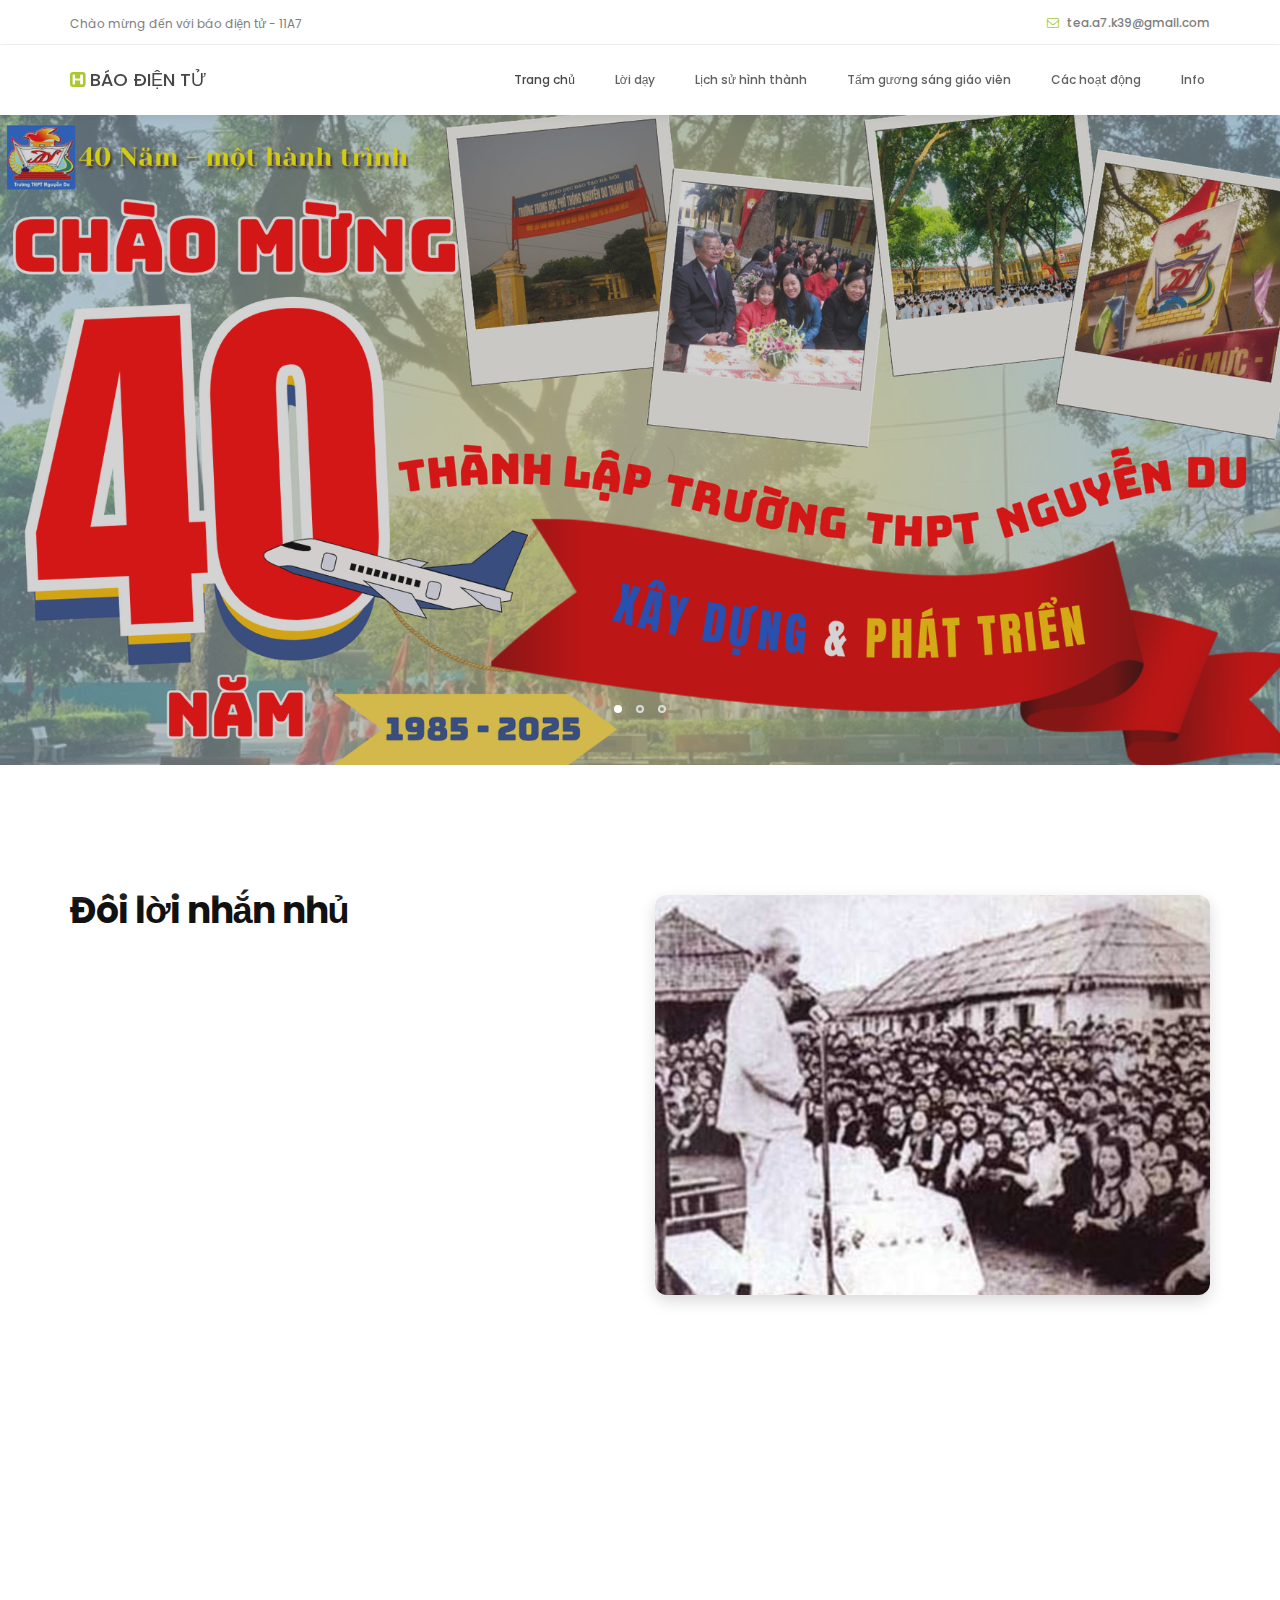
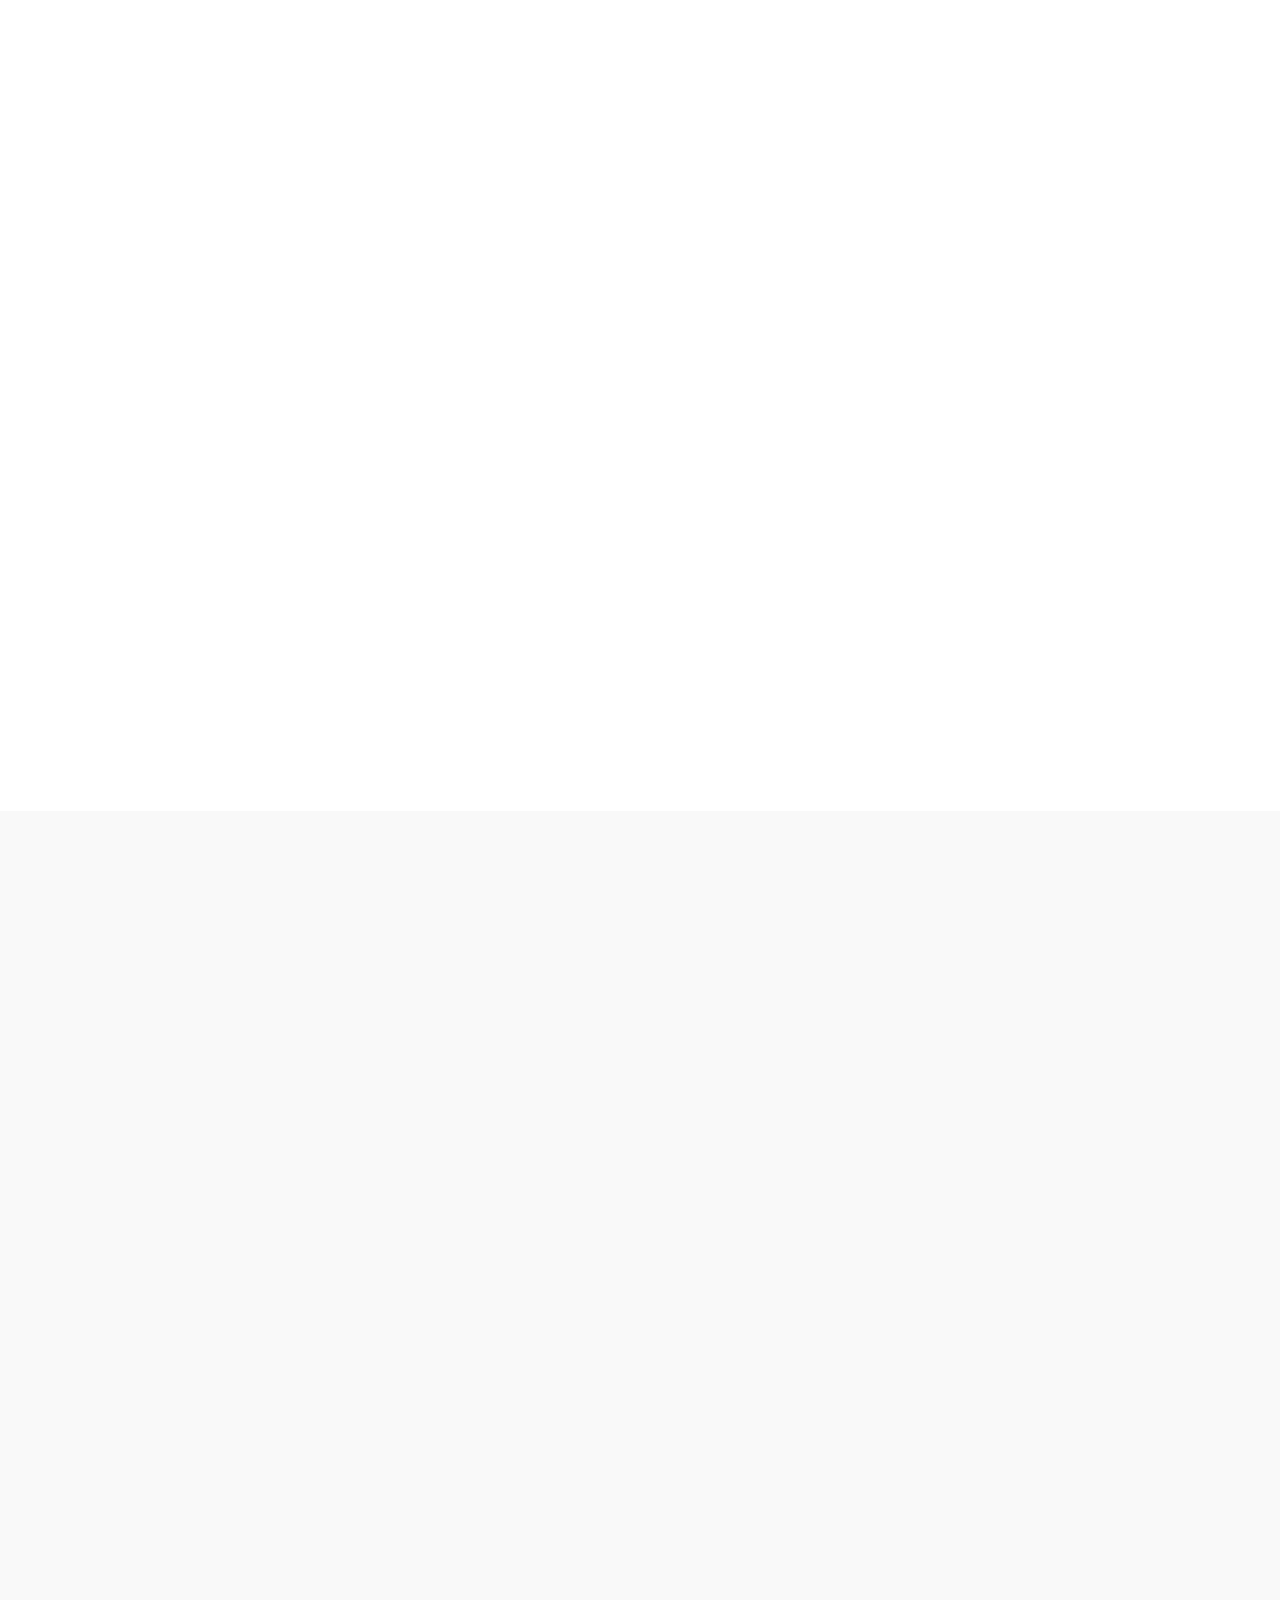
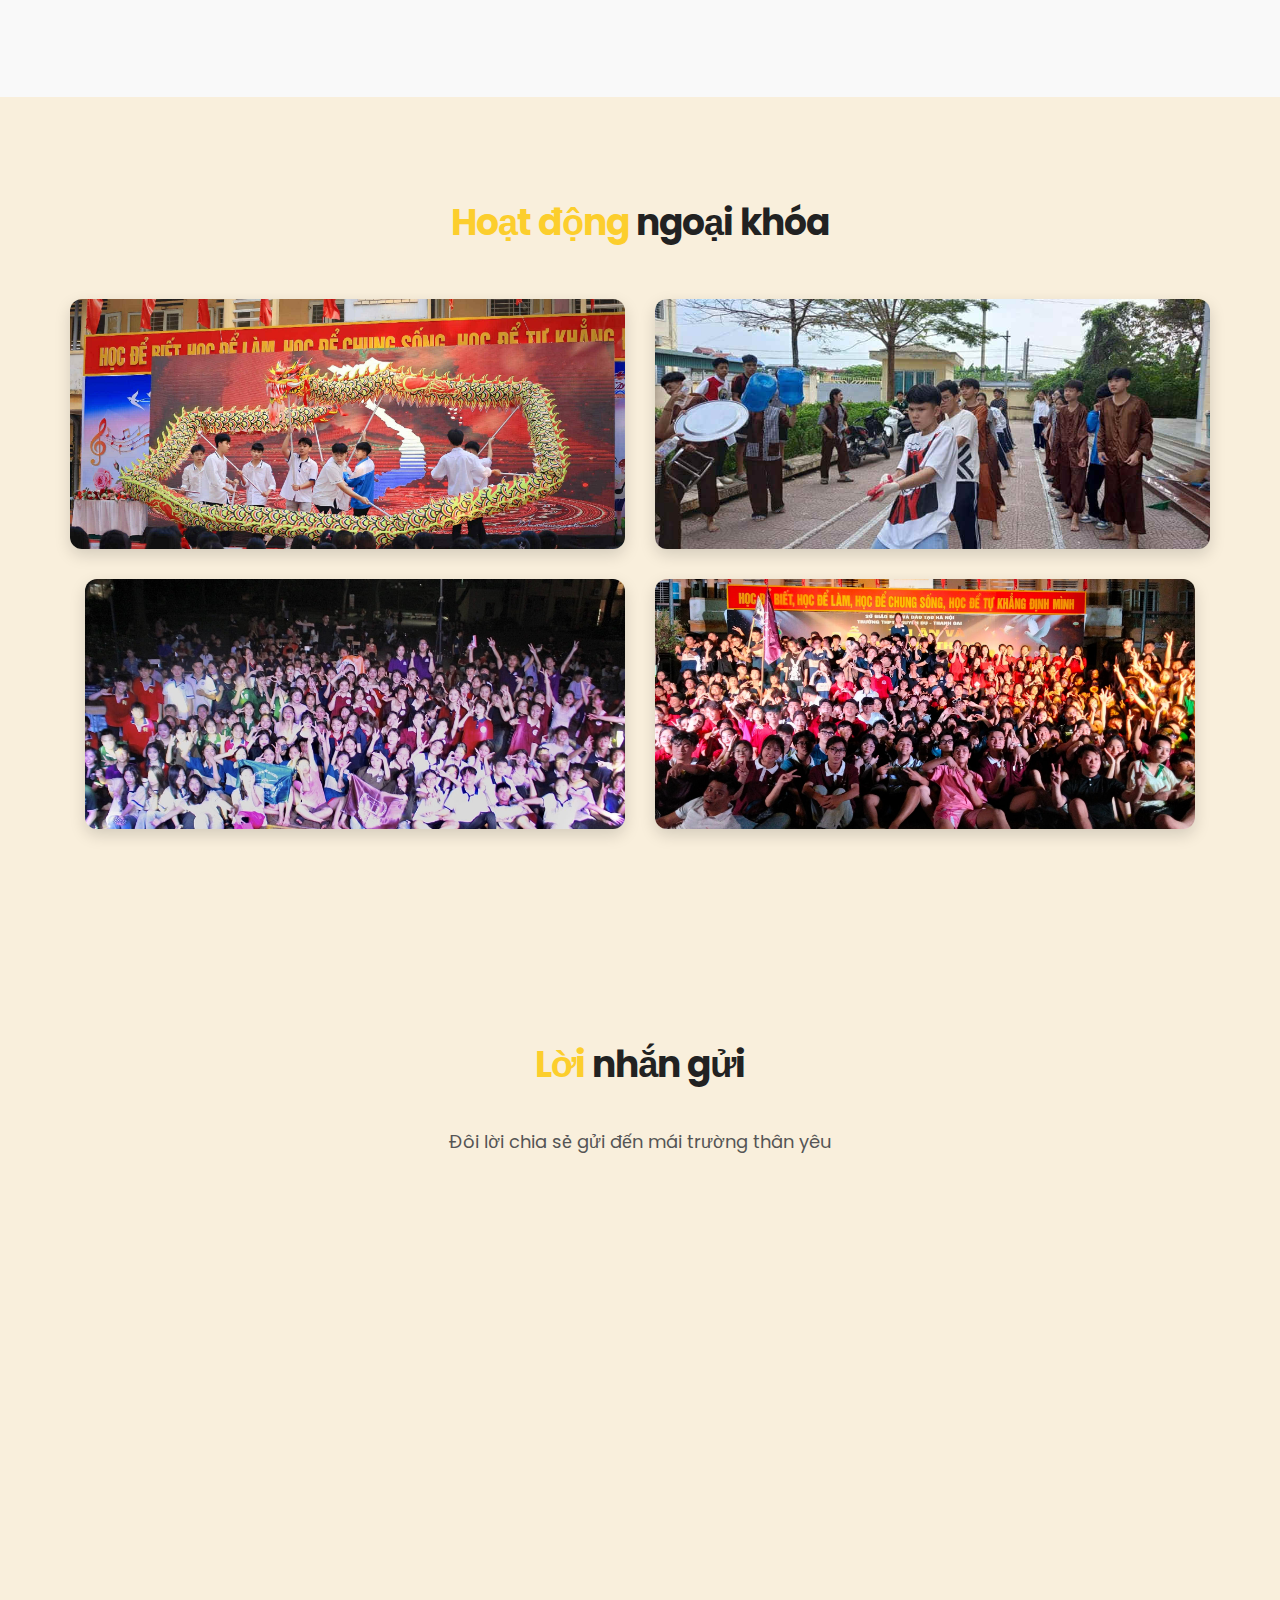
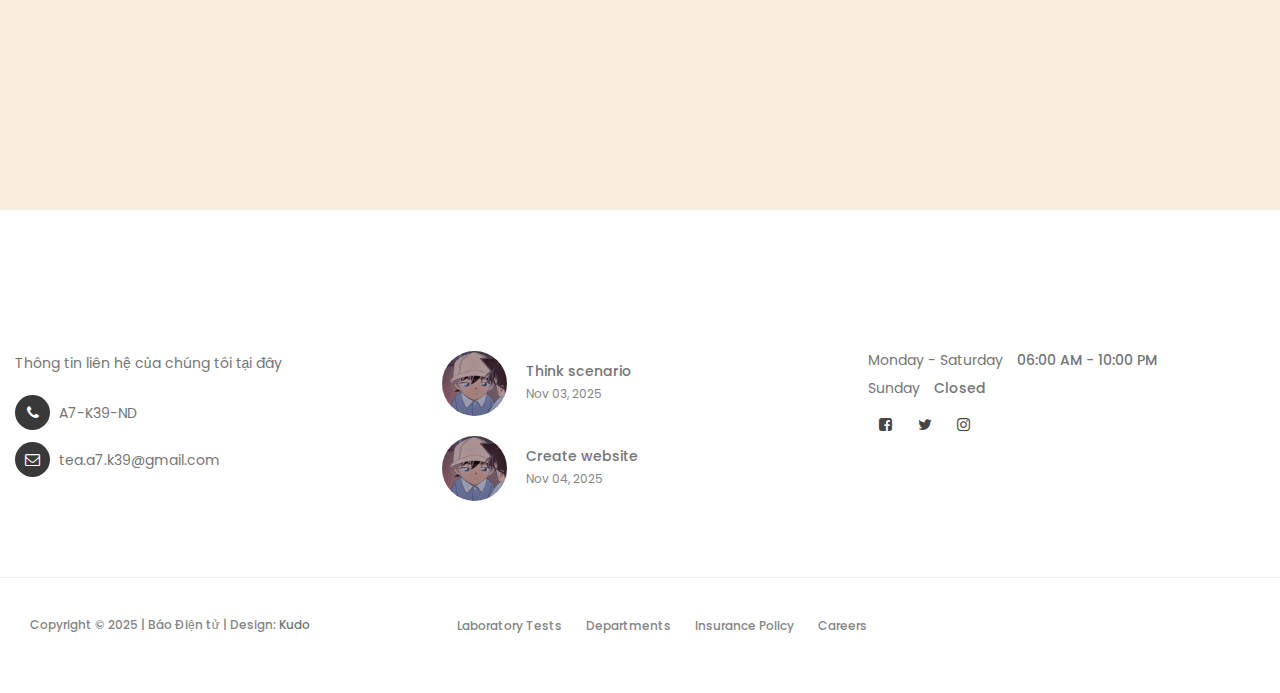
<file: index.html>
<!DOCTYPE html>
<html lang="vi">

<head>
  <meta charset="UTF-8">
  <meta http-equiv="X-UA-Compatible" content="IE=Edge">
  <title>Báo điện tử - 2025</title>
  <meta name="viewport" content="width=device-width, initial-scale=1, maximum-scale=1">

  <!-- Vendor CSS (giữ như hiện tại) -->
  <link rel="stylesheet" href="css/bootstrap.min.css">
  <link rel="stylesheet" href="css/font-awesome.min.css">
  <link rel="stylesheet" href="css/animate.css">
  <link rel="stylesheet" href="css/owl.carousel.css">
  <link rel="stylesheet" href="css/owl.theme.default.min.css">

  <!-- MAIN CSS (sẽ chỉnh tiếp) -->
  <link rel="stylesheet" href="css/tooplate-style.css">

  <!-- Inline small fix for better rendering on mobile if needed -->
  <style>
    /* Small safe defaults to avoid initial overflow on very small devices */
    html,
    body {
      -webkit-text-size-adjust: 100%;
      -ms-text-size-adjust: 100%;
    }
  </style>
</head>

<body id="top" data-spy="scroll" data-target=".navbar-collapse" data-offset="50">

  <!-- PRE LOADER -->
  <section class="preloader">
    <div class="spinner">
      <span class="spinner-rotate"></span>
    </div>
  </section>

  <!-- HEADER -->
  <header>
    <meta name="viewport" content="width=device-width, initial-scale=1.0, maximum-scale=1">

    <div class="container">
      <div class="row">
        <div class="col-md-4 col-sm-5">
          <p>Chào mừng đến với báo điện tử - 11A7</p>
        </div>
        <div class="col-md-8 col-sm-7 text-align-right">
          <span class="email-icon"><i class="fa fa-envelope-o"></i> <a
              href="mailto:tea.a7.k39@gmail.com">tea.a7.k39@gmail.com</a></span>
        </div>
      </div>
    </div>
  </header>

  <!-- MENU (Bootstrap navbar; sẽ biến thành hamburger trên mobile) -->
  <section class="navbar navbar-default navbar-static-top" role="navigation">
    <div class="container">

      <div class="navbar-header">
        <button type="button" class="navbar-toggle collapsed" aria-expanded="false" aria-controls="main-nav"
          id="mobile-toggle">
          <span class="icon icon-bar"></span>
          <span class="icon icon-bar"></span>
          <span class="icon icon-bar"></span>
        </button>

        <!-- LOGO -->
        <a href="index.html" class="navbar-brand"><i class="fa fa-h-square"></i> BÁO ĐIỆN TỬ</a>
      </div>

      <!-- MENU LINKS -->
      <nav id="main-nav" class="collapse navbar-collapse">
        <ul class="nav navbar-nav navbar-right">
          <li><a href="#top" class="smoothScroll">Trang chủ</a></li>
          <li><a href="#about" class="smoothScroll">Lời dạy</a></li>
          <li><a href="#team" class="smoothScroll">Lịch sử hình thành</a></li>
          <li><a href="#news" class="smoothScroll">Tấm gương sáng giáo viên</a></li>
          <li><a href="#sport " class="smoothScroll">Các hoạt động</a></li>
          <li><a href="#info" class="smoothScroll">Info</a></li>
        </ul>
      </nav>

    </div>
  </section>

  <!-- HOME (slider area kept minimal) -->
  <section id="home" class="slider" data-stellar-background-ratio="0.5">
    <div class="container">
      <div class="row">
        <div class="owl-carousel owl-theme">
          <div class="item item-first">
            <div class="caption">
              <div class="col-md-offset-1 col-md-10">
                <!-- You can put headline content here -->
              </div>
            </div>
          </div>

          <div class="item item-second">
            <div class="caption">
              <div class="col-md-offset-1 col-md-10"></div>
            </div>
          </div>

          <div class="item item-third">
            <div class="caption">
              <div class="col-md-offset-1 col-md-10"></div>
            </div>
          </div>
        </div>
      </div>
    </div>
  </section>

  <!-- ABOUT: "Đôi lời nhắn nhủ" with background image on right -->
  <section id="about">
    <div class="container">
      <div class="row">
        <!-- Left: text -->
        <div class="col-md-6 col-sm-12">
          <div class="about-info">
            <h2 class="wow fadeInUp" data-wow-delay="0.6s">Đôi lời nhắn nhủ</h2>
            <div class="wow fadeInUp" data-wow-delay="0.8s">
              <p>
                “Giáo dục là sự nghiệp của quần chúng. Cần phải phát huy đầy đủ dân chủ xã hội chủ nghĩa,
                xây dựng quan hệ thật tốt, đoàn kết thật chặt chẽ giữa thầy và thầy, giữa thầy và trò,
                giữa học trò với nhau, giữa cán bộ các cấp, giữa nhà trường và nhân dân để hoàn thành thắng lợi nhiệm vụ
                đó."
              </p>
            </div>
            <figure class="profile wow fadeInUp" data-wow-delay="1s">
              <figcaption>
                <p><em>"Trích lời dặn của Bác Hồ"</em></p>
              </figcaption>
            </figure>
          </div>
        </div>

        <!-- Right: decorative background image (kept in separate column for mobile friendliness) -->
        <div class="col-md-6 col-sm-12">
          <div class="about-image" style="min-height:260px; background: url('images/anhbac.jpg') right center/cover no-repeat; border-radius:12px; box-shadow: 0 6px 18px rgba(0,0,0,0.12);
               position: relative;
  width: 100%;
  min-height: 400px;
  margin-top: 30px;
  background-size: cover !important;
  background-position: center center !important;
  background-repeat: no-repeat !important;
  border-radius: 12px;
  box-shadow: 0 6px 16px rgba(0, 0, 0, 0.15);
  overflow: hidden;">
          </div>
        </div>
      </div>
    </div>
  </section>

  <!-- TEAM (Lịch sử hình thành) -->
  <section id="team" data-stellar-background-ratio="1">
    <div class="container">
      <div class="row">
        <div class="col-md-6 col-sm-12">
          <div class="about-info">
            <h2 class="wow fadeInUp" data-wow-delay="0.1s">Lịch sử hình thành</h2>
            <p class="wow fadeInUp" data-wow-delay="0.2s">
            </p>
          </div>
        </div>

        <div class="clearfix"></div>

        <!-- Team items: three cards -->
        <div class="col-md-4 col-sm-6">
          <div class="team-thumb wow fadeInUp" data-wow-delay="0.2s">
            <img src="images/team-image1.jpg" class="img-responsive" alt="">
            <div class="team-info">
              <h3>Cổng trường "cũ"</h3>
              <p>Hình ảnh cổng trường nhiều năm về trước</p>
              <div class="team-contact-info">
                <p><i class="fa fa-phone"></i> Thái Bảo</p>
                <p><i class="fa fa-envelope-o"></i> <a href="#">Kudo</a></p>
              </div>
              <ul class="social-icon">
                <li><a href="congcu.html" class="fa fa-flickr" title="Xem chi tiết"></a></li>
              </ul>
            </div>
          </div>
        </div>

        <div class="col-md-4 col-sm-6">
          <div class="team-thumb wow fadeInUp" data-wow-delay="0.4s">
            <img src="images/team-image2.jpg" class="img-responsive" alt="">
            <div class="team-info">
              <h3>Thầy cô giáo</h3>
              <p>Thế hệ thầy, cô giáo đời đầu</p>
              <div class="team-contact-info">
                <p><i class="fa fa-phone"></i> Mai Linh</p>
                <p><i class="fa fa-envelope-o"></i> <a href="#">Kudo</a></p>
              </div>
              <ul class="social-icon">
                <li><a href="thehecu.html" class="fa fa-flickr" title="Xem chi tiết"></a></li>
              </ul>
            </div>
          </div>
        </div>

        <div class="col-md-4 col-sm-6">
          <div class="team-thumb wow fadeInUp" data-wow-delay="0.6s">
            <img src="images/team-image3.jpg" class="img-responsive" alt="">
            <div class="team-info">
              <h3>Biểu tượng của trường</h3>
              <p>Ngọn cờ - nơi thiêng liêng của trường</p>
              <div class="team-contact-info">
                <p><i class="fa fa-phone"></i> Phương Anh</p>
                <p><i class="fa fa-envelope-o"></i> <a href="#">Kudo</a></p>
              </div>
              <ul class="social-icon">
                <li><a href="bieutuong.html" class="fa fa-flickr" title="Xem chi tiết"></a></li>
              </ul>
            </div>
          </div>
        </div>

      </div>
    </div>
  </section>

  <!-- NEWS -->
  <section id="news" data-stellar-background-ratio="2.5">
    <div class="container">
      <div class="row">
        <div class="col-md-12 col-sm-12">
          <div class="section-title wow fadeInUp" data-wow-delay="0.1s">
            <h2>Tấm gương sáng giáo viên</h2>
          </div>
        </div>

        <div class="col-md-4 col-sm-6">
          <div class="news-thumb wow fadeInUp" data-wow-delay="0.4s">
            <a href="#"><img src="images/thuong.jpg" class="img-responsive" alt=""></a>
            <div class="news-info">
              <span>Oct 28, 2025</span>
              <h3><a href="#">Tổng kết, trao giải hội thi Giáo viên dạy giỏi</a></h3>
              <p>Thông tin tóm tắt...</p>
              <div class="author">
                <img src="images/logo.jpeg" class="img-responsive" alt="">
                <div class="author-info">
                  <h5>A7-K39</h5>
                </div>
              </div>
            </div>
          </div>
        </div>

        <div class="col-md-4 col-sm-6">
          <div class="news-thumb wow fadeInUp" data-wow-delay="0.6s">
            <a href="#"><img src="images/thuong2.jpg" class="img-responsive" alt=""></a>
            <div class="news-info">
              <span>Oct 31, 2025</span>
              <h3><a href="#">Lễ ký kết phong trào phát triển trường</a></h3>
              <p>Thông tin tóm tắt...</p>
              <div class="author">
                <img src="images/logo.jpeg" class="img-responsive" alt="">
                <div class="author-info">
                  <h5>A7-K39</h5>
                </div>
              </div>
            </div>
          </div>
        </div>

        <div class="col-md-4 col-sm-6">
          <div class="news-thumb wow fadeInUp" data-wow-delay="0.8s">
            <a href="#"><img src="images/thuong3.jpg" class="img-responsive" alt=""></a>
            <div class="news-info">
              <span>Nov 01, 2025</span>
              <h3><a href="#">Cô Phùng Thị Vui - đạt giải Ba cuộc thi giáo viên dạy giỏi</a></h3>
              <p>Thông tin tóm tắt...</p>
              <div class="author">
                <img src="images/logo.jpeg" class="img-responsive" alt="">
                <div class="author-info">
                  <h5>A7-K39</h5>
                </div>
              </div>
            </div>
          </div>
        </div>

      </div>
    </div>
  </section>

  <section id="sport" class="services_section">
  <div class="container">
    <h2 class="services_taital"><span style="color: #fcce2d">Hoạt động</span> ngoại khóa</h2>

    <div class="services_section_2">
      <div class="row">
        <div class="col-md-6">
          <div class="image_main">
            <img src="images/muarong.jpg" alt="Ảnh 1">
            <div class="text_main">
              <div class="seemore_text">Nghệ thuật múa rồng</div>
            </div>
          </div>
        </div>

        <div class="col-md-6">
          <div class="image_main">
            <img src="images/keoco.jpg" alt="Ảnh 2">
            <div class="text_main">
              <div class="seemore_text">Trò chơi dân gian</div>
            </div>
          </div>
        </div>
      </div>
      <div class="col-md-6">
          <div class="image_main">
            <img src="images/giaoluu.png" alt="Ảnh 3">
            <div class="text_main">
              <div class="seemore_text">Giao lưu âm nhạc</div>
            </div>
          </div>
        </div>
      </div>
      <div class="col-md-6">
          <div class="image_main">
            <img src="images/trian.jpg" alt="Ảnh 4">
            <div class="text_main">
              <div class="seemore_text">Lễ tri ân</div>
            </div>
          </div>
        </div>
      </div>

  </div>
</section>

<section id="#loinhan" class="services_section">
  <div class="container">
    <h1 class="services_taital"><span style="color:#fcce2d;">Lời</span> nhắn gửi</h1>
    <p class="about_text">Đôi lời chia sẻ gửi đến mái trường thân yêu</p>

    <div class="about_section_2">
      <div class="row">
        <!-- Cột bên trái: nội dung lời thoại -->
        <div class="col-md-6 col-sm-12">
          <div class="about_box wow fadeInLeft" data-wow-delay="0.3s">
            <p class="date_text">05 / 11 / 2025</p>
            <h4 class="title_text">Những dòng tâm sự</h4>
            <p class="lorem_text">
              Nhân dịp kỷ niệm 40 năm thành lập Trường THPT Nguyễn Du – Thanh Oai (1985–2025) và chào mừng Ngày Nhà giáo Việt Nam 20/11, chúng em xin gửi tới quý thầy cô lời tri ân sâu sắc và lòng biết ơn chân thành nhất.Bốn mươi năm – một hành trình xây dựng và phát triển đầy tự hào, ngôi trường Nguyễn Du – Thanh Oai đã trở thành mái nhà chung ấm áp, nơi chắp cánh ước mơ và bồi đắp tri thức cho bao thế hệ học sinh.Chúng em xin kính chúc quý thầy cô luôn mạnh khỏe, hạnh phúc, tiếp tục cống hiến hết mình cho sự nghiệp trồng người cao quý.
Kính chúc nhà trường ngày càng phát triển vững mạnh, xứng đáng với truyền thống “Tôn sư trọng đạo”, là niềm tự hào của bao thế hệ thầy trò Nguyễn Du – Thanh Oai.
            </p>
            <p class="post_text">— Tập thể 11A7</p>
          </div>
        </div>

        <!-- Cột bên phải: hình ảnh -->
        <div class="col-md-6 col-sm-12">
          <div class="about_image wow fadeInRight" data-wow-delay="0.3s">
            <img src="images/72a0e618-1fbf-48e5-9862-c2af402e9af5.jpeg" alt="Thầy cô" class="img-fluid">
            <h6 class="plus_text">+</h6>
          </div>
        </div>
      </div>
    </div>
  </div>
</section>



  <!-- FOOTER / INFO -->
  <section id="info" class="slider" data-stellar-background-ratio="1">
    <footer data-stellar-background-ratio="5">
      <div class="container">
        <div class="row">

          <div class="col-md-4 col-sm-4">
            <div class="footer-thumb">
              <h4 class="wow fadeInUp" data-wow-delay="0.4s">Contact Info</h4>
              <p>Thông tin liên hệ của chúng tôi tại đây</p>
              <div class="contact-info">
                <p><i class="fa fa-phone"></i> A7-K39-ND</p>
                <p><i class="fa fa-envelope-o"></i> <a href="mailto:tea.a7.k39@gmail.com">tea.a7.k39@gmail.com</a></p>
              </div>
            </div>
          </div>

          <div class="col-md-4 col-sm-4">
            <div class="footer-thumb">
              <h4 class="wow fadeInUp" data-wow-delay="0.8s">Creater</h4>
              <div class="latest-stories">
                <div class="stories-image">
                  <a href="#"><img src="images/news-image.jpg" class="img-responsive" alt=""></a>
                </div>
                <div class="stories-info">
                  <a href="#">
                    <h5>Think scenario</h5>
                  </a>
                  <span>Nov 03, 2025</span>
                </div>
              </div>

              <div class="latest-stories">
                <div class="stories-image">
                  <a href="#"><img src="images/news-image.jpg" class="img-responsive" alt=""></a>
                </div>
                <div class="stories-info">
                  <a href="#">
                    <h5>Create website</h5>
                  </a>
                  <span>Nov 04, 2025</span>
                </div>
              </div>
            </div>
          </div>

          <div class="col-md-4 col-sm-4">
            <div class="footer-thumb">
              <div class="opening-hours">
                <h4 class="wow fadeInUp" data-wow-delay="0.4s">Opening Hours</h4>
                <p>Monday - Saturday <span>06:00 AM - 10:00 PM</span></p>
                <p>Sunday <span>Closed</span></p>
              </div>
              <ul class="social-icon">
                <li><a href="#" class="fa fa-facebook-square" attr="facebook icon"></a></li>
                <li><a href="#" class="fa fa-twitter"></a></li>
                <li><a href="#" class="fa fa-instagram"></a></li>
              </ul>
            </div>
          </div>

          <div class="col-md-12 col-sm-12 border-top">
            <div class="col-md-4 col-sm-6">
              <div class="copyright-text">
                <p>Copyright &copy; 2025 | Báo Điện tử | Design: <a rel="nofollow"
                    href="https://www.facebook.com/tooplate" target="_parent">Kudo</a></p>
              </div>
            </div>
            <div class="col-md-6 col-sm-6">
              <div class="footer-link">
                <a href="#">Laboratory Tests</a>
                <a href="#">Departments</a>
                <a href="#">Insurance Policy</a>
                <a href="#">Careers</a>
              </div>
            </div>
            <div class="col-md-2 col-sm-2 text-align-center">
              <div class="angle-up-btn">
                <a href="#top" class="smoothScroll wow fadeInUp" data-wow-delay="1.2s"><i
                    class="fa fa-angle-up"></i></a>
              </div>
            </div>
          </div>

        </div>
      </div>
    </footer>
  </section>

  <!-- SCRIPTS (giữ các file JS bạn có) -->
  <script src="js/jquery.js"></script>
  <script src="js/bootstrap.min.js"></script>
  <script src="js/jquery.sticky.js"></script>
  <script src="js/jquery.stellar.min.js"></script>
  <script src="js/wow.min.js"></script>
  <script src="js/smoothscroll.js"></script>
  <script src="js/owl.carousel.min.js"></script>
  <script src="js/custom.js"></script>

  <!-- Small JS to ensure mobile toggle behaves consistently -->
  <script>
    (function () {
      // fallback toggle in case Bootstrap collapse doesn't behave due to CSS overrides
      var btn = document.getElementById('mobile-toggle');
      var nav = document.getElementById('main-nav');
      if (btn && nav) {
        btn.addEventListener('click', function () {
          if (nav.classList.contains('in') || nav.classList.contains('show')) {
            // bootstrap 3 uses 'in', bootstrap 4/5 uses 'show'
            nav.classList.remove('in');
            nav.classList.remove('show');
            nav.style.height = null;
          } else {
            nav.classList.add('in');
            nav.classList.add('show');
            // let bootstrap handle height; if overridden, set auto
            nav.style.height = 'auto';
          }
        });
      }
    })();
  </script>

</body>

</html>
</file>
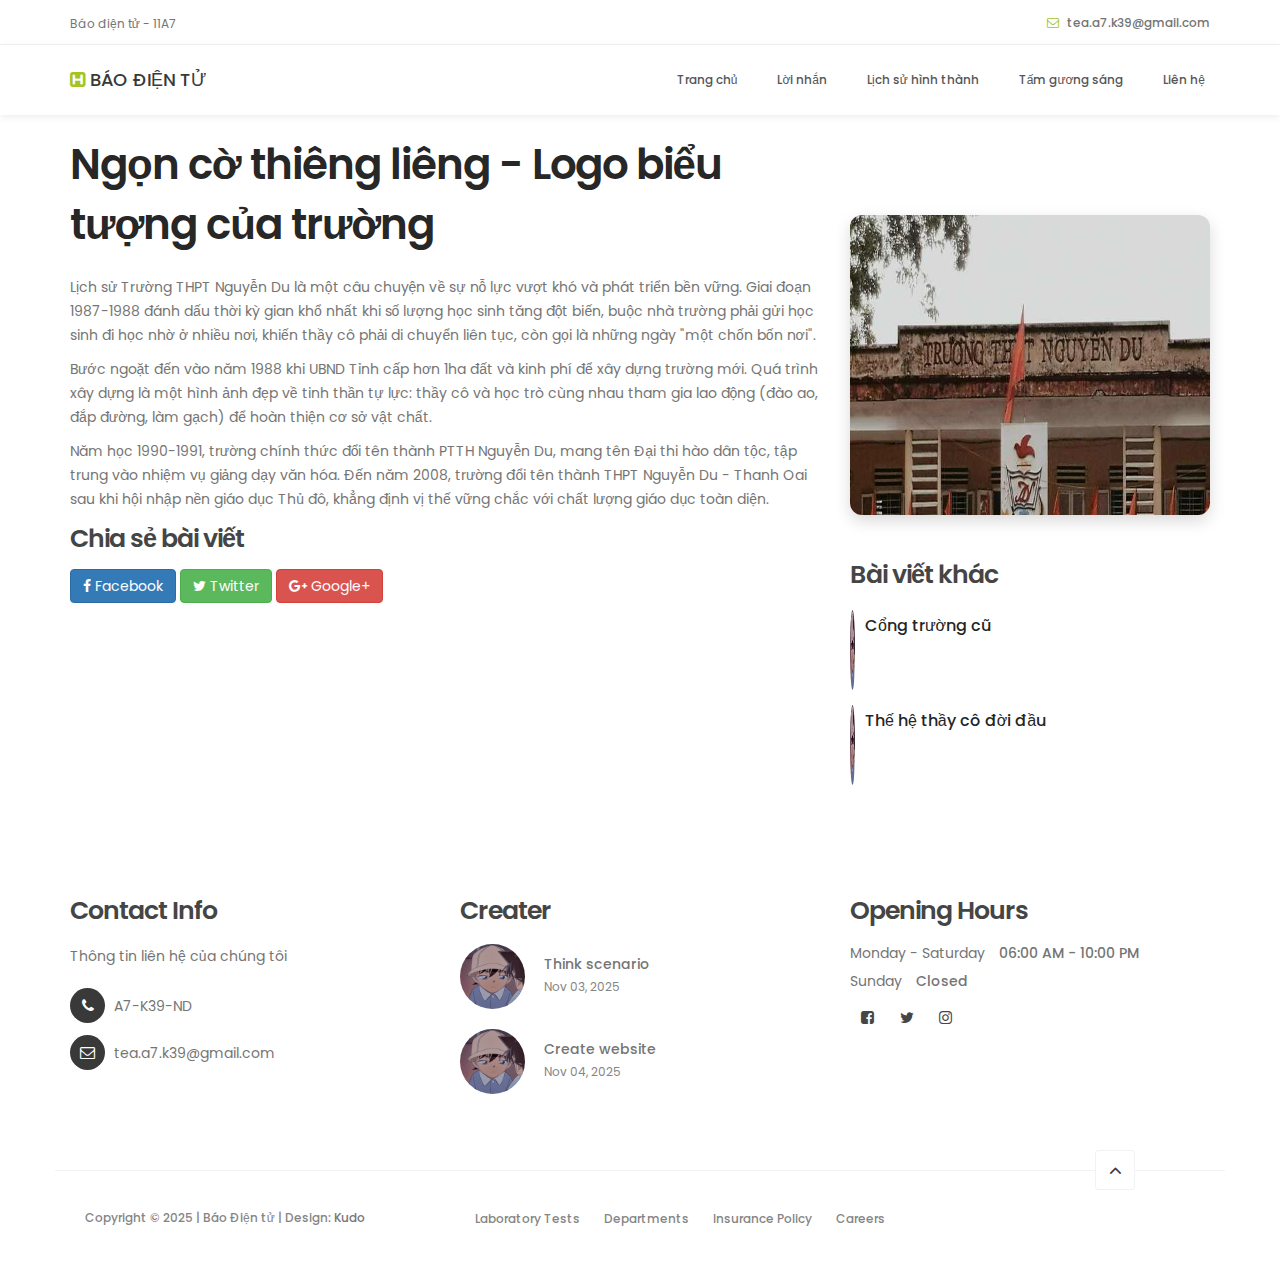
<file: bieutuong.html>
<!DOCTYPE html>
<html lang="vi">
<head>
  <meta charset="UTF-8">
  <meta http-equiv="X-UA-Compatible" content="IE=Edge">
  <title>Biểu tượng của trường - Báo điện tử</title>
  <meta name="viewport" content="width=device-width, initial-scale=1, maximum-scale=1">

  <!-- CSS -->
  <link rel="stylesheet" href="css/bootstrap.min.css">
  <link rel="stylesheet" href="css/font-awesome.min.css">
  <link rel="stylesheet" href="css/animate.css">
  <link rel="stylesheet" href="css/owl.carousel.css">
  <link rel="stylesheet" href="css/owl.theme.default.min.css">
  <link rel="stylesheet" href="css/tooplate-style.css">
</head>

<body id="top" data-spy="scroll" data-target=".navbar-collapse" data-offset="50">

  <!-- HEADER -->
  <header>
    <div class="container">
      <div class="row">
        <div class="col-md-4 col-sm-5">
          <p>Báo điện tử - 11A7</p>
        </div>
        <div class="col-md-8 col-sm-7 text-align-right">
          <span class="email-icon">
            <i class="fa fa-envelope-o"></i> 
            <a href="mailto:tea.a7.k39@gmail.com">tea.a7.k39@gmail.com</a>
          </span>
        </div>
      </div>
    </div>
  </header>

  <!-- NAVBAR -->
  <section class="navbar navbar-default navbar-static-top" role="navigation">
    <div class="container">

      <div class="navbar-header">
        <button type="button" class="navbar-toggle collapsed" aria-expanded="false" aria-controls="main-nav" id="mobile-toggle">
          <span class="icon icon-bar"></span>
          <span class="icon icon-bar"></span>
          <span class="icon icon-bar"></span>
        </button>
        <a href="index.html" class="navbar-brand"><i class="fa fa-h-square"></i> BÁO ĐIỆN TỬ</a>
      </div>

      <nav id="main-nav" class="collapse navbar-collapse">
        <ul class="nav navbar-nav navbar-right">
          <li><a href="index.html#top">Trang chủ</a></li>
          <li><a href="index.html#about">Lời nhắn</a></li>
          <li><a href="index.html#team">Lịch sử hình thành</a></li>
          <li><a href="index.html#news">Tấm gương sáng</a></li>
          <li><a href="index.html#info">Liên hệ</a></li>
        </ul>
      </nav>

    </div>
  </section>

  <!-- MAIN CONTENT -->
  <section id="symbol" class="section-padding">
    <div class="container">
      <div class="row">

        <div class="col-md-8 col-sm-12 wow fadeInLeft" data-wow-delay="0.3s">
          <h2>Ngọn cờ thiêng liêng - Logo biểu tượng của trường</h2>
          <p>
            Lịch sử Trường THPT Nguyễn Du là một câu chuyện về sự nỗ lực vượt khó và phát triển bền vững. 
            Giai đoạn 1987-1988 đánh dấu thời kỳ gian khổ nhất khi số lượng học sinh tăng đột biến, 
            buộc nhà trường phải gửi học sinh đi học nhờ ở nhiều nơi, khiến thầy cô phải di chuyển liên tục, 
            còn gọi là những ngày "một chốn bốn nơi".
          </p>
          <p>
            Bước ngoặt đến vào năm 1988 khi UBND Tỉnh cấp hơn 1ha đất và kinh phí để xây dựng trường mới. 
            Quá trình xây dựng là một hình ảnh đẹp về tinh thần tự lực: thầy cô và học trò cùng nhau tham gia lao động 
            (đào ao, đắp đường, làm gạch) để hoàn thiện cơ sở vật chất.
          </p>
          <p>
            Năm học 1990-1991, trường chính thức đổi tên thành PTTH Nguyễn Du, mang tên Đại thi hào dân tộc, 
            tập trung vào nhiệm vụ giảng dạy văn hóa. 
            Đến năm 2008, trường đổi tên thành THPT Nguyễn Du - Thanh Oai sau khi hội nhập nền giáo dục Thủ đô, 
            khẳng định vị thế vững chắc với chất lượng giáo dục toàn diện.
          </p>

          <div class="social-share">
            <h4>Chia sẻ bài viết</h4>
            <a href="#" class="btn btn-primary"><i class="fa fa-facebook"></i> Facebook</a>
            <a href="#" class="btn btn-success"><i class="fa fa-twitter"></i> Twitter</a>
            <a href="#" class="btn btn-danger"><i class="fa fa-google-plus"></i> Google+</a>
          </div>
        </div>

        <div class="col-md-4 col-sm-12 wow fadeInRight" data-wow-delay="0.3s">
          <div class="image-frame"
               style="background:url('images/team-image3.jpg') center/cover no-repeat; min-height:300px; border-radius:12px; box-shadow:0 6px 16px rgba(0,0,0,0.15);">
          </div>

          <div class="recent-post" style="margin-top:30px;">
            <h4>Bài viết khác</h4>
            <div class="media">
              <div class="media-left">
                <a href="congcu.html"><img src="images/news-image.jpg" class="img-responsive" alt=""></a>
              </div>
              <div class="media-body">
                <h5 class="media-heading"><a href="congcu.html">Cổng trường cũ</a></h5>
              </div>
            </div>

            <div class="media">
              <div class="media-left">
                <a href="thehecu.html"><img src="images/news-image.jpg" class="img-responsive" alt=""></a>
              </div>
              <div class="media-body">
                <h5 class="media-heading"><a href="thehecu.html">Thế hệ thầy cô đời đầu</a></h5>
              </div>
            </div>
          </div>
        </div>

      </div>
    </div>
  </section>

  <!-- FOOTER -->
  <footer data-stellar-background-ratio="5">
    <div class="container">
      <div class="row">

        <div class="col-md-4 col-sm-4">
          <div class="footer-thumb"> 
            <h4>Contact Info</h4>
            <p>Thông tin liên hệ của chúng tôi</p>
            <div class="contact-info">
              <p><i class="fa fa-phone"></i> A7-K39-ND</p>
              <p><i class="fa fa-envelope-o"></i> <a href="mailto:tea.a7.k39@gmail.com">tea.a7.k39@gmail.com</a></p>
            </div>
          </div>
        </div>

        <div class="col-md-4 col-sm-4"> 
          <div class="footer-thumb"> 
            <h4>Creater</h4>
            <div class="latest-stories">
              <div class="stories-image">
                <a href="#"><img src="images/news-image.jpg" class="img-responsive" alt=""></a>
              </div>
              <div class="stories-info">
                <a href="#"><h5>Think scenario</h5></a>
                <span>Nov 03, 2025</span>
              </div>
            </div>

            <div class="latest-stories">
              <div class="stories-image">
                <a href="#"><img src="images/news-image.jpg" class="img-responsive" alt=""></a>
              </div>
              <div class="stories-info">
                <a href="#"><h5>Create website</h5></a>
                <span>Nov 04, 2025</span>
              </div>
            </div>
          </div>
        </div>

        <div class="col-md-4 col-sm-4"> 
          <div class="footer-thumb">
            <div class="opening-hours">
              <h4>Opening Hours</h4>
              <p>Monday - Saturday <span>06:00 AM - 10:00 PM</span></p>
              <p>Sunday <span>Closed</span></p>
            </div> 

            <ul class="social-icon">
              <li><a href="#" class="fa fa-facebook-square"></a></li>
              <li><a href="#" class="fa fa-twitter"></a></li>
              <li><a href="#" class="fa fa-instagram"></a></li>
            </ul>
          </div>
        </div>

        <div class="col-md-12 col-sm-12 border-top">
          <div class="col-md-4 col-sm-6">
            <div class="copyright-text"> 
              <p>Copyright &copy; 2025 | Báo Điện tử | Design: <a rel="nofollow" href="#">Kudo</a></p>
            </div>
          </div>
          <div class="col-md-6 col-sm-6">
            <div class="footer-link"> 
              <a href="#">Laboratory Tests</a>
              <a href="#">Departments</a>
              <a href="#">Insurance Policy</a>
              <a href="#">Careers</a>
            </div>
          </div>
          <div class="col-md-2 col-sm-2 text-align-center">
            <div class="angle-up-btn"> 
              <a href="#top" class="smoothScroll"><i class="fa fa-angle-up"></i></a>
            </div>
          </div>   
        </div>
      </div>
    </div>
  </footer>

  <!-- SCRIPTS -->
  <script src="js/jquery.js"></script>
  <script src="js/bootstrap.min.js"></script>
  <script src="js/wow.min.js"></script>
  <script src="js/custom.js"></script>

  <!-- Toggle menu -->
  <script>
    (function(){
      var btn = document.getElementById('mobile-toggle');
      var nav = document.getElementById('main-nav');
      if (btn && nav) {
        btn.addEventListener('click', function () {
          if (nav.classList.contains('in') || nav.classList.contains('show')) {
            nav.classList.remove('in'); nav.classList.remove('show');
            nav.style.height = null;
          } else {
            nav.classList.add('in'); nav.classList.add('show');
            nav.style.height = 'auto';
          }
        });
      }
    })();
  </script>

</body>
</html>
</file>
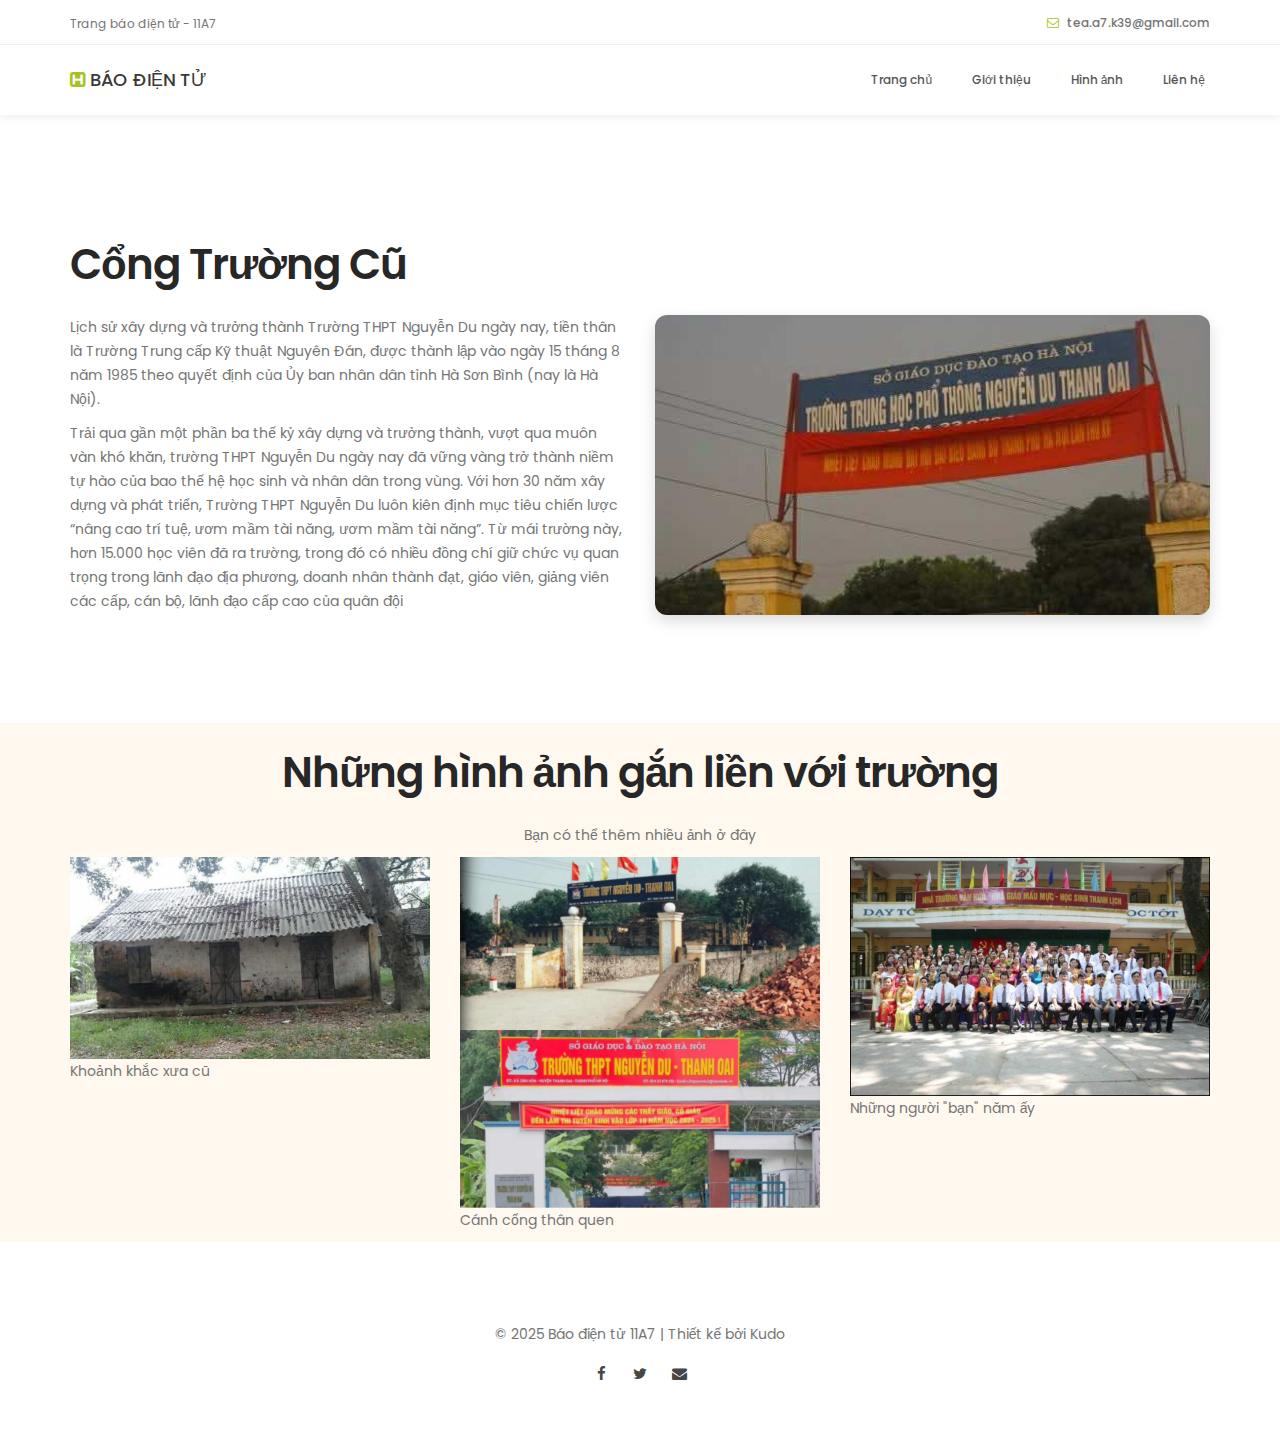
<file: congcu.html>
<!DOCTYPE html>
<html lang="vi">
<head>
  <meta charset="UTF-8">
  <meta http-equiv="X-UA-Compatible" content="IE=Edge">
  <title>Cổng trường cũ - Báo điện tử</title>
  <meta name="viewport" content="width=device-width, initial-scale=1, maximum-scale=1">

  <!-- CSS -->
  <link rel="stylesheet" href="css/bootstrap.min.css">
  <link rel="stylesheet" href="css/font-awesome.min.css">
  <link rel="stylesheet" href="css/animate.css">
  <link rel="stylesheet" href="css/owl.carousel.css">
  <link rel="stylesheet" href="css/owl.theme.default.min.css">
  <link rel="stylesheet" href="css/tooplate-style.css">
</head>

<body id="top" data-spy="scroll" data-target=".navbar-collapse" data-offset="50">

  <!-- HEADER -->
  <header>
    <div class="container">
      <div class="row">
        <div class="col-md-4 col-sm-5">
          <p>Trang báo điện tử - 11A7</p>
        </div>
        <div class="col-md-8 col-sm-7 text-align-right">
          <span class="email-icon">
            <i class="fa fa-envelope-o"></i> 
            <a href="mailto:tea.a7.k39@gmail.com">tea.a7.k39@gmail.com</a>
          </span>
        </div>
      </div>
    </div>
  </header>

  <!-- NAVBAR -->
  <section class="navbar navbar-default navbar-static-top" role="navigation">
    <div class="container">

      <div class="navbar-header">
        <button type="button" class="navbar-toggle collapsed" aria-expanded="false" aria-controls="main-nav" id="mobile-toggle">
          <span class="icon icon-bar"></span>
          <span class="icon icon-bar"></span>
          <span class="icon icon-bar"></span>
        </button>
        <a href="index.html" class="navbar-brand"><i class="fa fa-h-square"></i> BÁO ĐIỆN TỬ</a>
      </div>

      <nav id="main-nav" class="collapse navbar-collapse">
        <ul class="nav navbar-nav navbar-right">
          <li><a href="index.html">Trang chủ</a></li>
          <li><a href="#about" class="smoothScroll">Giới thiệu</a></li>
          <li><a href="#gallery" class="smoothScroll">Hình ảnh</a></li>
          <li><a href="#contact" class="smoothScroll">Liên hệ</a></li>
        </ul>
      </nav>

    </div>
  </section>

  <!-- ABOUT SECTION -->
  <section id="about" class="section-padding">
    <div class="container">
      <div class="row">
        <div class="col-md-6 col-sm-12 wow fadeInLeft" data-wow-delay="0.3s">
          <h2>Cổng Trường Cũ</h2>
          <p>
            Lịch sử xây dựng và trưởng thành
Trường THPT Nguyễn Du ngày nay, tiền thân là Trường Trung cấp Kỹ thuật Nguyên Đán, được thành lập vào ngày 15 tháng 8 năm 1985 theo quyết định của Ủy ban nhân dân tỉnh Hà Sơn Bình (nay là Hà Nội). 
          </p>
          <p>
            Trải qua gần một phần ba thế kỷ xây dựng và trưởng thành, vượt qua muôn vàn khó khăn, trường THPT Nguyễn Du ngày nay đã vững vàng trở thành niềm tự hào của bao thế hệ học sinh và nhân dân trong vùng. Với hơn 30 năm xây dựng và phát triển, Trường THPT Nguyễn Du luôn kiên định mục tiêu chiến lược “nâng cao trí tuệ, ươm mầm tài năng, ươm mầm tài năng”. Từ mái trường này, hơn 15.000 học viên đã ra trường, trong đó có nhiều đồng chí giữ chức vụ quan trọng trong lãnh đạo địa phương, doanh nhân thành đạt, giáo viên, giảng viên các cấp, cán bộ, lãnh đạo cấp cao của quân đội
          </p>
        </div>

        <div class="col-md-6 col-sm-12 wow fadeInRight" data-wow-delay="0.3s">
          <div class="image-frame" 
               style="background:url('images/team-image1.jpg') center/cover no-repeat ; min-height:300px; border-radius:12px; box-shadow:0 6px 16px rgba(0,0,0,0.15);">
          </div>
          
        </div>
      </div>
    </div>
  </section>

  <!-- GALLERY SECTION -->
  <section id="gallery" class="section-padding" style="background-color:#fff8ef;">
    <div class="container">
      <div class="row text-center">
        <h2 class="wow fadeInUp" data-wow-delay="0.2s">Những hình ảnh gắn liền với trường</h2>
        <p class="wow fadeInUp" data-wow-delay="0.4s">Bạn có thể thêm nhiều ảnh ở đây</p>
      </div>

      <div class="row">
        <div class="col-md-4 col-sm-6 wow fadeInUp" data-wow-delay="0.3s">
          <div class="photo-card">
            <img src="images/nhacu.jpg" class="img-responsive" alt="">
            <p class="caption">Khoảnh khắc xưa cũ</p>
          </div>
        </div>

        <div class="col-md-4 col-sm-6 wow fadeInUp" data-wow-delay="0.5s">
          <div class="photo-card">
            <img src="images/doimoi.jpg" class="img-responsive" alt="">
            <p class="caption">Cánh cổng thân quen</p>
          </div>
        </div>

        <div class="col-md-4 col-sm-6 wow fadeInUp" data-wow-delay="0.7s">
          <div class="photo-card">
            <img src="images/f1.jpg" class="img-responsive" alt="">
            <p class="caption">Những người "bạn" năm ấy</p>
          </div>
        </div>
      </div>
    </div>
  </section>

  <!-- CONTACT / FOOTER -->
  <section id="contact">
    <footer>
      <div class="container">
        <div class="row text-center">
          <p>© 2025 Báo điện tử 11A7 | Thiết kế bởi Kudo</p>
          <ul class="social-icon">
            <li><a href="#" class="fa fa-facebook"></a></li>
            <li><a href="#" class="fa fa-twitter"></a></li>
            <li><a href="#" class="fa fa-envelope"></a></li>
          </ul>
        </div>
      </div>
    </footer>
  </section>

  <!-- SCRIPTS -->
  <script src="js/jquery.js"></script>
  <script src="js/bootstrap.min.js"></script>
  <script src="js/wow.min.js"></script>
  <script src="js/custom.js"></script>

  <!-- Toggle menu -->
  <script>
    (function(){
      var btn = document.getElementById('mobile-toggle');
      var nav = document.getElementById('main-nav');
      if (btn && nav) {
        btn.addEventListener('click', function () {
          if (nav.classList.contains('in') || nav.classList.contains('show')) {
            nav.classList.remove('in'); nav.classList.remove('show');
            nav.style.height = null;
          } else {
            nav.classList.add('in'); nav.classList.add('show');
            nav.style.height = 'auto';
          }
        });
      }
    })();
  </script>
</body>
</html>
</file>
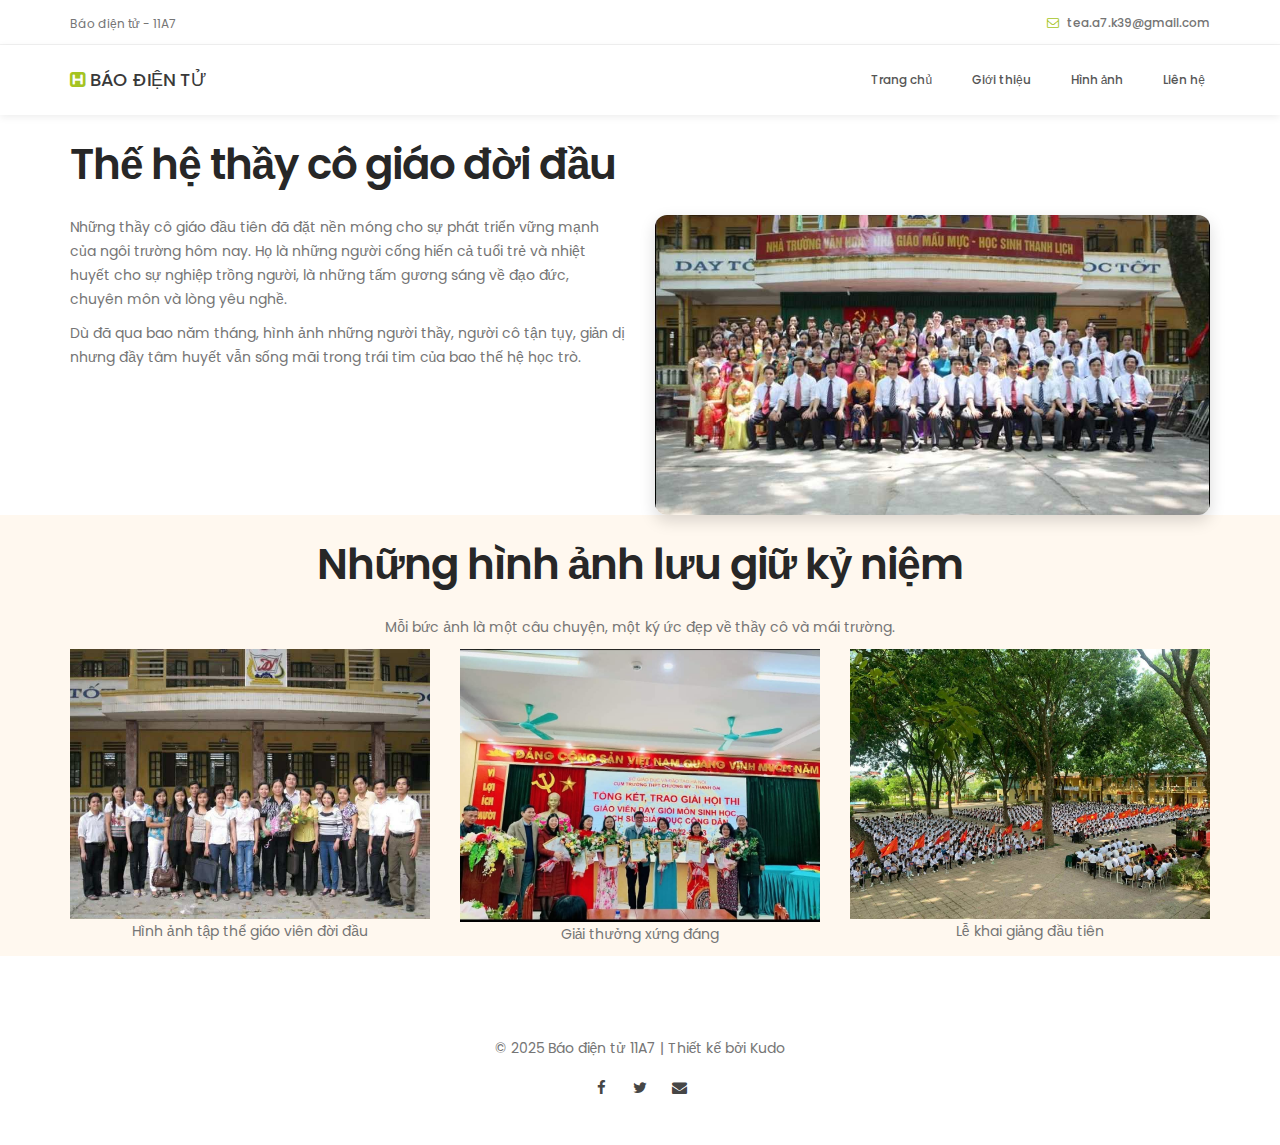
<file: thehecu.html>
<!DOCTYPE html>
<html lang="vi">
<head>
  <meta charset="UTF-8">
  <meta http-equiv="X-UA-Compatible" content="IE=Edge">
  <title>Thế hệ cũ - Báo điện tử</title>
  <meta name="viewport" content="width=device-width, initial-scale=1, maximum-scale=1">

  <!-- CSS -->
  <link rel="stylesheet" href="css/bootstrap.min.css">
  <link rel="stylesheet" href="css/font-awesome.min.css">
  <link rel="stylesheet" href="css/animate.css">
  <link rel="stylesheet" href="css/owl.carousel.css">
  <link rel="stylesheet" href="css/owl.theme.default.min.css">
  <link rel="stylesheet" href="css/tooplate-style.css">
</head>

<body id="top" data-spy="scroll" data-target=".navbar-collapse" data-offset="50">

  <!-- HEADER -->
  <header>
    <div class="container">
      <div class="row">
        <div class="col-md-4 col-sm-5">
          <p>Báo điện tử - 11A7</p>
        </div>
        <div class="col-md-8 col-sm-7 text-align-right">
          <span class="email-icon">
            <i class="fa fa-envelope-o"></i> 
            <a href="mailto:tea.a7.k39@gmail.com">tea.a7.k39@gmail.com</a>
          </span>
        </div>
      </div>
    </div>
  </header>

  <!-- NAVBAR -->
  <section class="navbar navbar-default navbar-static-top" role="navigation">
    <div class="container">

      <div class="navbar-header">
        <button type="button" class="navbar-toggle collapsed" aria-expanded="false" aria-controls="main-nav" id="mobile-toggle">
          <span class="icon icon-bar"></span>
          <span class="icon icon-bar"></span>
          <span class="icon icon-bar"></span>
        </button>
        <a href="index.html" class="navbar-brand"><i class="fa fa-h-square"></i> BÁO ĐIỆN TỬ</a>
      </div>

      <nav id="main-nav" class="collapse navbar-collapse">
        <ul class="nav navbar-nav navbar-right">
          <li><a href="index.html">Trang chủ</a></li>
          <li><a href="#intro" class="smoothScroll">Giới thiệu</a></li>
          <li><a href="#gallery" class="smoothScroll">Hình ảnh</a></li>
          <li><a href="#contact" class="smoothScroll">Liên hệ</a></li>
        </ul>
      </nav>

    </div>
  </section>

  <!-- INTRO SECTION -->
  <section id="intro" class="section-padding">
    <div class="container">
      <div class="row">
        <div class="col-md-6 col-sm-12 wow fadeInLeft" data-wow-delay="0.3s">
          <h2>Thế hệ thầy cô giáo đời đầu</h2>
          <p>
            Những thầy cô giáo đầu tiên đã đặt nền móng cho sự phát triển vững mạnh của ngôi trường hôm nay. 
            Họ là những người cống hiến cả tuổi trẻ và nhiệt huyết cho sự nghiệp trồng người, 
            là những tấm gương sáng về đạo đức, chuyên môn và lòng yêu nghề.
          </p>
          <p>
            Dù đã qua bao năm tháng, hình ảnh những người thầy, người cô tận tụy, 
            giản dị nhưng đầy tâm huyết vẫn sống mãi trong trái tim của bao thế hệ học trò.
          </p>
        </div>

        <div class="col-md-6 col-sm-12 wow fadeInRight" data-wow-delay="0.3s">
          <div class="image-frame"
               style="background:url('images/f1.jpg') center/cover no-repeat; min-height:300px; border-radius:12px; box-shadow:0 6px 16px rgba(0,0,0,0.15);">
          </div>
        </div>
      </div>
    </div>
  </section>

  <!-- GALLERY SECTION -->
  <section id="gallery" class="section-padding" style="background-color:#fff8ef;">
    <div class="container text-center">
      <h2 class="wow fadeInUp" data-wow-delay="0.2s">Những hình ảnh lưu giữ kỷ niệm</h2>
      <p class="wow fadeInUp" data-wow-delay="0.4s">
        Mỗi bức ảnh là một câu chuyện, một ký ức đẹp về thầy cô và mái trường.
      </p>

      <div class="row">
        <div class="col-md-4 col-sm-6 wow fadeInUp" data-wow-delay="0.3s">
          <div class="photo-card">
            <img src="images/d24fb415-01d0-429d-b675-f915b8d88315.jpeg" class="img-responsive" alt="">
            <p class="caption">Hình ảnh tập thể giáo viên đời đầu</p>
          </div>
        </div>

        <div class="col-md-4 col-sm-6 wow fadeInUp" data-wow-delay="0.5s">
          <div class="photo-card">
            <img src="images/thuong.jpg" class="img-responsive" alt="">
            <p class="caption">Giải thưởng xứng đáng</p>
          </div>
        </div>

        <div class="col-md-4 col-sm-6 wow fadeInUp" data-wow-delay="0.7s">
          <div class="photo-card">
            <img src="images/575963398_1144821603974895_4356835916648131475_n.jpg" class="img-responsive" alt="">
            <p class="caption">Lễ khai giảng đầu tiên</p>
          </div>
        </div>
      </div>
    </div>
  </section>

  <!-- FOOTER / CONTACT -->
  <section id="contact">
    <footer>
      <div class="container">
        <div class="row text-center">
          <p>© 2025 Báo điện tử 11A7 | Thiết kế bởi Kudo</p>
          <ul class="social-icon">
            <li><a href="#" class="fa fa-facebook"></a></li>
            <li><a href="#" class="fa fa-twitter"></a></li>
            <li><a href="#" class="fa fa-envelope"></a></li>
          </ul>
        </div>
      </div>
    </footer>
  </section>

  <!-- SCRIPTS -->
  <script src="js/jquery.js"></script>
  <script src="js/bootstrap.min.js"></script>
  <script src="js/wow.min.js"></script>
  <script src="js/custom.js"></script>

  <!-- Toggle menu JS -->
  <script>
    (function(){
      var btn = document.getElementById('mobile-toggle');
      var nav = document.getElementById('main-nav');
      if (btn && nav) {
        btn.addEventListener('click', function () {
          if (nav.classList.contains('in') || nav.classList.contains('show')) {
            nav.classList.remove('in'); nav.classList.remove('show');
            nav.style.height = null;
          } else {
            nav.classList.add('in'); nav.classList.add('show');
            nav.style.height = 'auto';
          }
        });
      }
    })();
  </script>
</body>
</html>
</file>
<file: css/tooplate-style.css>
/*

Template 2098 Health

http://www.tooplate.com/view/2098-health

*/

  @import url('https://fonts.googleapis.com/css?family=Poppins:400,500,600');

  body {
    background: #ffffff;
    font-family: 'Poppins', sans-serif;
    overflow-x: hidden;
  }


  /*---------------------------------------
     TYPOGRAPHY              
  -----------------------------------------*/

  h1,h2,h3,h4,h5,h6 {
    font-weight: 600;
    line-height: inherit;
  }

  h1,h2,h3,h4 {
    letter-spacing: -1px;
  }

  h5 {
    font-weight: 500;
  }

  h1 {
    color: #252525;
    font-size: 5em;
  }

  h2 {
    color: #272727;
    font-size: 3em;
    padding-bottom: 10px;
  }

  h3 {
    font-size: 1.8em;
    line-height: 1.2em;
    margin-bottom: 0;
  }

  h4 {
    color: #454545;
    font-size: 1.8em;
    padding-bottom: 2px;
  }

  h6 {
    letter-spacing: 0;
    font-weight: normal;
  }

  p {
    color: #757575;
    font-size: 14px;
    font-weight: normal;
    line-height: 24px;
  }


  /*---------------------------------------
     GENERAL               
  -----------------------------------------*/

  html{
    -webkit-font-smoothing: antialiased;
  }

  a {
    color: #252525;
    -webkit-transition: 0.5s;
    transition: 0.5s;
    text-decoration: none !important;
  }

  a:hover, a:active, a:focus {
    color: #a5c422;
    outline: none;
  }

  ::-webkit-scrollbar{
    width: 8px;
    height: 8px;
  }

  ::-webkit-scrollbar-thumb {
    cursor: pointer;
    background: #000000;
  }

  .section-title {
    padding-bottom: 20px;
  }

  .section-title h2 {
    margin-top: 0;
  }

  .section-btn {
    background: #a5c422;
    border: 0;
    border-radius: 3px;
    color: #ffffff;
    font-size: inherit;
    font-weight: 500;
    padding: 14px 20px;
    transition: transform 0.1s ease-in;
    transform: translateX(0);
  }

  .section-btn:hover {
    transform: translateY(-5px);
  }

  .text-align-right {
    text-align: right;
  }

  .text-align-center {
    text-align: center;
  }

  .border-top {
    border-top: 1px solid #f2f2f2;
    margin-top: 4em;
    padding-top: 2.5em;
  }

  .btn-gray {
    background: #393939;
  }

  .btn-blue {
    background: #4267b2;
  }

  .news-thumb {
    background: #ffffff;
    border-radius: 10px;
  }
  .news-thumb img {
    border-radius: 10px 10px 0 0;
  }

  .news-info {
    padding: 30px;
    text-align: left;
  }
  .news-info span {
    display: block;
    letter-spacing: 0.5px;
  }
  .news-info h3 {
    margin-top: 10px;
    margin-bottom: 10px;
  }

  .author {
    border-top: 1px solid #f0f0f0;
    padding-top: 1.5em;
    margin-top: 2em;
  }
  .author img,
  .author .author-info {
    display: inline-block;
    vertical-align: top;
  }
  .author-info h5 {
    margin-bottom: 0;
  }
  .author img {
    border-radius: 100%;
    width: 50px;
    height: 50px;
    margin-right: 10px;
  }


  #about, #team, #news,
  #news-detail {
    position: relative;
    padding-top: 100px;
    padding-bottom: 100px;
  }

  #news, #service {
    text-align: center;
  }

  #google-map {
    line-height: 0;
    margin: 0;
    padding: 0;
  }


  /*---------------------------------------
       PRE LOADER              
  -----------------------------------------*/

  .preloader {
    position: fixed;
    top: 0;
    left: 0;
    width: 100%;
    height: 100%;
    z-index: 99999;
    display: flex;
    flex-flow: row nowrap;
    justify-content: center;
    align-items: center;
    background: none repeat scroll 0 0 #ffffff;
  }

  .spinner {
    border: 1px solid transparent;
    border-radius: 3px;
    position: relative;
  }

  .spinner:before {
    content: '';
    box-sizing: border-box;
    position: absolute;
    top: 50%;
    left: 50%;
    width: 45px;
    height: 45px;
    margin-top: -10px;
    margin-left: -10px;
    border-radius: 50%;
    border: 1px solid #575757;
    border-top-color: #ffffff;
    animation: spinner .9s linear infinite;
  }

  @-webkit-@keyframes spinner {
    to {transform: rotate(360deg);}
  }

  @keyframes spinner {
    to {transform: rotate(360deg);}
  }



  /*---------------------------------------
      MENU              
  -----------------------------------------*/

  header {
    background: #ffffff;
    border-bottom: 1px solid #f2f2f2;
    display: flex;
    height: 45px;
  }

  header .col-md-8 {
    padding-right: 0;
  }

  header p,
  header span {
    font-size: 12px;
    line-height: 24px;
    padding-top: 12px;
  }

  header a,
  header span {
    color: #747474;
  }

  header span {
    font-weight: 500;
    display: inline-block;
    padding: 11px 15px;
  }

  header span.date-icon {
    border-left: 1px solid #f2f2f2;
    border-right: 1px solid #f2f2f2;
    padding-right: 19px;
    padding-left: 19px;
  }

  header span i {
    color: #a5c422;
    margin-right: 5px;
  }



  /*---------------------------------------
      MENU              
  -----------------------------------------*/

  .navbar-default {
    background: #ffffff;
    box-shadow: 0 2px 8px rgba(0,0,0,.075);
    border: none;
    margin-bottom: 0;
    padding: 10px;
  }

  .navbar-default .navbar-brand {
    color: #393939;
    font-weight: 500;
  }

  .navbar-default .navbar-brand .fa {
    color: #a5c422;
  }

  .navbar-default .navbar-nav li.appointment-btn {
    margin: 3px 0 0 20px;
  }

  .navbar-default .navbar-nav li.appointment-btn a {
    background: #a5c422;
    border-radius: 3px;
    color: #ffffff;
    font-weight: 600;
    padding-top: 12px;
    padding-bottom: 12px;
  }

  .navbar-default .navbar-nav li.appointment-btn a:hover {
    background: #4267b2;
    color: #ffffff !important;
  }

  .navbar-default .navbar-nav li a {
    color: #555555;
    font-size: 12px;
    font-weight: 500;
    padding-right: 20px;
    padding-left: 20px;
    -webkit-transition: all ease-in-out 0.4s;
    transition: all ease-in-out 0.4s;
  }

  .navbar-default .navbar-nav > li a:hover {
    color: #393939 !important;
  }

  .navbar-default .navbar-nav > li > a:hover,
  .navbar-default .navbar-nav > li > a:focus {
    color: #555555;
    background-color: transparent;
  }

  .navbar-default .navbar-nav > .active > a,
  .navbar-default .navbar-nav > .active > a:hover,
  .navbar-default .navbar-nav > .active > a:focus {
    color: #393939;
    background-color: transparent;
  }

  .navbar-default .navbar-toggle {
    border: none;
    padding-top: 10px;
  }

  .navbar-default .navbar-toggle .icon-bar {
    background: #393939;
    border-color: transparent;
  }

  .navbar-default .navbar-toggle:hover,
  .navbar-default .navbar-toggle:focus { 
    background-color: transparent;
  }



  /*---------------------------------------
      HOME              
  -----------------------------------------*/

  #home h1 {
    color: #ffffff;
    padding-bottom: 10px;
    margin-top: 0;
  }

  #home h3 {
    color: #ffffff;
    font-size: 14px;
    font-weight: normal;
    line-height: inherit;
    letter-spacing: 3px;
    text-transform: uppercase;
    margin: 0;
  }

  .slider .container {
    width: 100%;
  }

  .slider .owl-dots {
      position: absolute;
      top: 575px;
      width: 100%;
      justify-content: center;
  }

  .owl-theme .owl-dots .owl-dot span {
    width: 8px;
    height: 8px;
    margin: 5px 7px;
    border: 2px solid #d9d9d9;
    background: transparent;
    display: block;
    -webkit-backface-visibility: visible;
    transition: opacity 200ms ease;
    border-radius: 30px;
  }

  .owl-theme .owl-dots .owl-dot.active span, .owl-theme .owl-dots .owl-dot:hover span {
    background-color: #ffffff;
    border-color: transparent;
  }

  .slider .caption {
    display: flex;
    justify-content: center;
    flex-direction: column;
    text-align: center;
    background-color: rgba(20,20,20,0.2);
    height: 100%;
    color: #fff;
    cursor: e-resize;
  }

  .slider .item {
    background-position: inherit;
    background-repeat: no-repeat;
    background-attachment: local;
    background-size: cover;
    height: 650px;
  }

  .slider .item-first {
    background-image: url(../images/40NDU11A7.png);
  }

  .slider .item-second {
    background-image: url(../images/f2.jpg);
  }

  .slider .item-third {
    background-image: url(../images/f1.jpg);
  }


  /*---------------------------------------
      ABOUT              
  -----------------------------------------*/

.image-frame {
  position: relative;
  width: 100%;
  min-height: 400px;
  margin-top: 100px;
  background-size: cover !important;
  background-position: center center !important;
  background-repeat: no-repeat !important;
  border-radius: 12px;
  box-shadow: 0 6px 16px rgba(0, 0, 0, 0.15);
  overflow: hidden;
}

/* Khi hiển thị trên điện thoại */
@media (max-width: 768px) {
  .image-frame {
    min-height: 200px;
    margin-top: 20px;
  }
}


/* phần chữ nằm bên trái */
.about-info {
  width: 60%;
  color: #333;
}

.about-info h2 {
  font-size: 36px;
  font-weight: 700;
  margin-bottom: 20px;
  color: #111;
}

.about-info p {
  font-size: 18px;
  line-height: 1.6;
}

/* ✅ responsive cho điện thoại */
@media (max-width: 768px) {
  #about {
    background-position: center top;
    background-size: cover;
    flex-direction: column;
    text-align: center;
  }

  .about-info {
    width: 100%;
  }
}


/* background: url('../images/uploaded-dataimages-201711-original-_images2063019_5.jpg') no-repeat top center;
    background-size: cover;
    padding-top: 170px;
    padding-bottom: 150px;
    background-position: 50px;
    margin-right: 800px; 
    margin-top: 100px; */

  .profile img,
  .profile figcaption {
    display: inline-block;
    vertical-align: top;
    margin-top: 1em;
  }
  .profile img {
    border-radius: 100%;
    width: 65px;
    height: 65px;
    margin-right: 1em;
  }
  .profile figcaption h3 {
    margin-top: 0;
  }

  #about h6 {
    color: #858585;
    margin: 0;
  }



  /*---------------------------------------
      TEAM MEMBERS              
  -----------------------------------------*/

  .team-thumb {
    background-color: #f9f9f9;
    border-radius: 0 0 10px 10px;
    position: relative;
    overflow: hidden;
    cursor: pointer;
  }

  .team-info {
    padding: 20px 30px 0 30px;
  }

  .team-contact-info {
    border-top: 1px solid #e9e9e9;
    padding-top: 1.2em;
    margin-top: 1.5em;
  }

  .team-contact-info .fa {
    margin-right: 5px;
    display: inline-block;
  }

  .team-contact-info p {
    margin-bottom: 2px;
  }

  .team-contact-info a {
    color: #757575;
  }

  .team-thumb .social-icon li {
    font-weight: 500;
  }

  .team-thumb .social-icon li a {
    background: #ffffff;
    border-radius: 100%;
    font-size: 20px;
    width: 50px;
    height: 50px;
    line-height: 50px;
    margin: 0 2px 0 2px;
  }

  .team-thumb .social-icon {
    opacity: 0;
    transform: translateY(100%);
    transition: 0.5s 0.2s;
    text-align: center;
    position: relative;
    top: 0;
  }

  .team-thumb:hover .social-icon {
    opacity: 1;
    transition-delay: 0.3s;
    transform: translateY(0px);
    top: -22em;
  }



  /*---------------------------------------
     SERVICE              
  -----------------------------------------*/

  #service {
    background: #a5c422;
  }

  #service h2,
  #service h4 {
    color: #ffffff;
  }

  #service p {
    color: #d9d9d9;
  }

  #service .service-thumb {
    padding: 0 22px;
  }

  #service .fa {
    font-size: 50px;
    margin-bottom: 10px;
    background: #ffffff;
    color: #a5c422;
    width: 120px;
    height: 120px;
    line-height: 120px;
    border-radius: 100%;
  }


  /*---------------------------------------
      NEWS             
  -----------------------------------------*/

  #news, #news-detail {
    background: #f9f9f9;
  }

  #news-detail blockquote {
    margin: 30px 0;
  }

  .news-detail-thumb .news-image img {
    border-radius: 10px;
  }

  .news-detail-thumb h3 {
    margin-bottom: 8px;
  }

  .news-image {
    margin-bottom: 30px;
    position: relative;
  }

  .news-image img {
    width: 100%;
  }

  .news-detail-thumb ul {
    margin: 32px 12px 22px 0px;
  }

  .news-detail-thumb ul li {
    list-style: circle;
    font-weight: normal;
    padding: 6px 12px 6px 0px;
  }

  .news-sidebar {
    margin-top: 16px;
  }

  .news-social-share {
    text-align: center;
    padding-top: 22px;
  }

  .news-social-share .btn {
    border-radius: 100px;
    border: none;
    font-size: 10px;
    font-weight: 600;
    margin: 2px 6px;
    padding: 8px 14px;
  }

  .news-social-share .btn-primary {
    background: #3b5998;
  }

  .news-social-share .btn-success {
    background: #1da1f2;
  }

  .news-social-share .btn-danger {
    background: #dd4b39;
  }

  .news-social-share a .fa {
    padding-right: 4px;
  }

  .recent-post {
    padding-top: 2px;
    padding-bottom: 18px;
  }

  .recent-post .media img {
    border-radius: 100%;
    width: 80px;
    height: 80px;
    margin-right: 5px;
  }

  .recent-post .media-heading {
    font-size: 16px;
    font-weight: 500;
    line-height: inherit;
    margin-top: 5px;
  }

  .news-categories {
    margin-top: 8px;
  }

  .news-categories li a {
    color: #2b2b2b;
  }

  .news-ads {
    background: #ffffff;
    border-right: 4px solid #2b2b2b;
    padding: 42px;
    text-align: center;
    margin: 26px 0 26px 0;
  }

  .news-ads.sidebar-ads {
    border-left: 4px solid #2b2b2b;
    border-right: 0px;
  }

  .news-ads h4 {
    font-size: 18px;
  }

  .news-tags h4 {
    padding-bottom: 6px;
  }

  .news-categories li,
  .news-tags li {
    list-style: none;
    display: inline-block;
    margin: 4px;
  }

  .news-tags li a {
    background: #393939;
    border-radius: 50px;
    color: #ffffff;
    display: inline-block;
    font-size: 12px;
    font-weight: 500;
    text-decoration: none;
    float: left;
    min-width: 30px;
    padding: 6px 12px;
    -webkit-transition: all ease-in-out 0.4s;
    transition: all ease-in-out 0.4s;
  }

  .news-tags li a:hover {
    background: #4267b2;
  }



  /*---------------------------------------
     FOOTER              
  -----------------------------------------*/

  footer {
    padding-top: 80px;
    padding-bottom: 40px;
  }

  footer h4 {
    padding-bottom: 5px;
  }

  footer a {
    color: #757575;
  }

  footer a:hover {
    color: #4267b2;
  }

  .contact-info {
    padding-top: 10px;
  }

  .contact-info .fa {
    background: #393939;
    border-radius: 100%;
    color: #ffffff;
    font-size: 15px;
    width: 35px;
    height: 35px;
    line-height: 35px;
    text-align: center;
    margin-right: 5px;
    margin-bottom: 2px;
  }

  .latest-stories {
    margin-bottom: 20px;
  }

  .stories-image,
  .stories-info {
    display: inline-block;
    vertical-align: top;
  }

  .stories-image img {
    border-radius: 100%;
    width: 65px;
    height: 65px;
  }

  .stories-info {
    margin-left: 15px;
  }

  .stories-info h5 {
    margin-bottom: 2px;
  }

  .stories-info span {
    color: #858585;
    font-size: 12px;
  }

  .opening-hours p {
    line-height: 18px;
  }

  .opening-hours span {
    font-weight: 500;
    display: inline-block;
    padding-left: 10px;
  }

  .copyright-text p,
  .footer-link a {
    color: #858585;
    font-size: 12px;
    font-weight: 500;
  }

  .footer-link a {
    font-size: 12px;
    display: inline-block;
    padding: 0 10px;
    margin-top: 4px;
  }

  .angle-up-btn {
    position: relative;
    bottom: 4em;
    display: block;
  }

  .angle-up-btn a {
    background: #ffffff;
    border: 1px solid #f2f2f2;
    border-radius: 3px;
    font-size: 20px;
    color: #393939;
    display: inline-block;
    text-align: center;
    width: 40px;
    height: 40px;
    line-height: 38px;
    transition: transform 0.1s ease-in;
    transform: translateX(0);
  }

  .angle-up-btn a:hover {
    background: #4267b2;
    color: #ffffff;
    transform: translateY(-5px);
  }


  /*---------------------------------------
     SOCIAL ICON              
  -----------------------------------------*/

  .social-icon {
    position: relative;
    padding: 0;
    margin: 0;
  }

  .social-icon li {
    display: inline-block;
    list-style: none;
  }

  .social-icon li a {
    border-radius: 100px;
    color: #464646;
    font-size: 15px;
    width: 35px;
    height: 35px;
    line-height: 35px;
    text-decoration: none;
    text-align: center;
    transition: all 0.4s ease-in-out;
    position: relative;
  }

  .social-icon li a:hover {
    background: #4267b2;
    color: #ffffff;
  }


  /*---------------------------------------
     RESPONSIVE STYLES              
  -----------------------------------------*/

  @media only screen and (max-width: 1200px) {
    h1 {
      font-size: 4em;
    }
    h2 {
      font-size: 2.5em;
    }
    h3 {
      font-size: 1.5em;
    }

    header {
      height: inherit;
    }
    header span.date-icon {
      border: 0;
      padding-right: 0;
      padding-left: 0;
    }
    header span.email-icon {
      padding-top: 0;
    }

    .navbar-default .navbar-nav li a {
      padding-right: 15px;
      padding-left: 15px;
    }
  }

  @media only screen and (max-width: 992px) {
    .slider .item {
      background-position: center;
    }

    header {
      padding-bottom: 10px;
    }
    header .text-align-right {
      text-align: left;
    }
    header span {
      padding-top: 0;
      padding-left: 0;
      padding-bottom: 0;
    }
  }

  @media only screen and (max-width: 767px) {
    .navbar-default .navbar-collapse, .navbar-default .navbar-form {
      border-color: transparent;
    }
    .navbar-default .navbar-nav li.appointment-btn {
      margin-left: 15px;
    }
    .navbar-default .navbar-nav li a {
      display: inline-block;
      padding-top: 8px;
      padding-bottom: 8px;
    }

    .news-sidebar {
      margin-top: 2em;
    }

    #appointment-form {
      padding-top: 4em;
      padding-bottom: 4em;
    }

    footer {
      padding-top: 60px;
      padding-bottom: 0;
    }
    .footer-thumb {
      padding-bottom: 10px;
    }

    .border-top {
      text-align: center;
    }

    .copyright-text {
      margin-top: 10px;
    }

    .angle-up-btn {
      bottom: 10em;
    }
  }

  @media only screen and (max-width: 639px) {
    h1 {
      font-size: 3em;
      line-height: 1.2em;
    }
    h2 {
      font-size: 2.1em;
    }
    h4 {
      font-size: 1.4em;
    }

    #home h3 {
      font-size: 11px;
      letter-spacing: 1px;
    }

  }

/* ========== MOBILE FIXES ========== */
@media (max-width: 768px) {

  header p, header span {
    font-size: 14px;
    text-align: center;
  }

  .navbar-header {
    text-align: center;
  }

  .navbar-brand {
    display: block;
    float: none;
  }

  .about-info, .news-detail-thumb, .team-thumb {
    text-align: center;
  }

  #about {
    background-position: center;
    background-size: cover;
    padding: 60px 15px;
  }

  #about p {
    font-size: 16px;
  }

  .team-thumb img, .news-thumb img {
    width: 100%;
    height: auto;
  }

  footer {
    text-align: center;
  }

  footer .col-md-4, footer .col-md-6, footer .col-md-2 {
    width: 100%;
    margin-bottom: 20px;
  }

  .footer-thumb h4 {
    margin-top: 10px;
  }
}

/* ==== OUR COURSES STYLE (copy từ Casinal) ==== */
.services_section {
  padding: 80px 0;
  background-color: #f9efdc; /* nhẹ nhàng, phù hợp web báo */
}

.services_taital {
  font-size: 36px;
  text-align: center;
  color: #222;
  font-weight: 700;
  margin-bottom: 40px;
}

.image_main {
  position: relative;
  overflow: hidden;
  border-radius: 12px;
  box-shadow: 0 8px 20px rgba(0,0,0,0.1);
  transition: transform 0.3s ease;
}

.image_main:hover {
  transform: scale(1.03);
}

.image_main img {
  width: 100%;
  transition: all 0.5s ease;
}

.text_main {
  position: absolute;
  bottom: 0;
  left: 0;
  right: 0;
  height: 100%;
  display: flex;
  align-items: center;
  justify-content: center;
  background: rgba(14, 143, 186, 0.8); /* màu vàng cam */
  opacity: 0;
  transition: opacity 0.5s ease;
}

.image_main:hover .text_main {
  opacity: 1;
}

.seemore_text {
  color: #e68e00;
  font-size: 22px;
  font-weight: bold;
  text-transform: uppercase;
  letter-spacing: 1px;
}

.image_main {
  position: relative;
  overflow: hidden;
  border-radius: 12px;
  margin-bottom: 30px;
  box-shadow: 0 6px 16px rgba(0,0,0,0.15);
  transition: transform 0.3s ease;
  height: 250px; /* cố định chiều cao cho tất cả */
}

.image_main img {
  width: 100%;
  height: 100%;
  object-fit: cover; /* ảnh sẽ phóng / cắt nhẹ để lấp khung */
  object-position: center;
  display: block;
  transition: transform 0.5s ease;
}
/* ==== PHẦN OUR ABOUT / LỜI THOẠI ==== */
.about_section {
  padding: 80px 0;
  background-color: #fff;
}

.about_taital {
  text-align: center;
  font-size: 36px;
  font-weight: 700;
  color: #222;
  margin-bottom: 10px;
}

.about_text {
  text-align: center;
  font-size: 18px;
  color: #555;
  margin-bottom: 50px;
}

.about_box {
  background-color: #fff8ef;
  padding: 30px;
  border-left: 6px solid #fcce2d;
  border-radius: 10px;
  box-shadow: 0 6px 18px rgba(0, 0, 0, 0.1);
}

.about_box .date_text {
  color: #fcce2d;
  font-weight: bold;
  margin-bottom: 10px;
}

.about_box .title_text {
  font-size: 24px;
  font-weight: 700;
  margin-bottom: 15px;
  color: #222;
}

.about_box .lorem_text {
  color: #444;
  font-size: 16px;
  line-height: 1.7;
  margin-bottom: 20px;
}

.about_box .post_text {
  font-style: italic;
  color: #888;
}

.about_image {
  position: relative;
  border-radius: 10px;
  overflow: hidden;
  box-shadow: 0 8px 20px rgba(0, 0, 0, 0.1);
  transition: transform 0.3s ease;
}

.about_image:hover {
  transform: scale(1.03);
}

.about_image img {
  width: 100%;
  height: auto;
  display: block;
}

.about_image .plus_text {
  position: absolute;
  top: 10px;
  right: 20px;
  font-size: 28px;
  color: #fcce2d;
  font-weight: bold;
  background: #fff;
  border-radius: 50%;
  width: 36px;
  height: 36px;
  text-align: center;
  line-height: 34px;
}

/* Responsive */
@media (max-width: 768px) {
  .about_taital {
    font-size: 28px;
  }

  .about_box {
    margin-bottom: 30px;
  }

  .about_image .plus_text {
    font-size: 22px;
    width: 28px;
    height: 28px;
    line-height: 28px;
  }
}
  .img-fluid{
    width: 100%;
  min-height: 400px;
  margin-top: 30px;
  background-size: cover !important;
  background-position: center center !important;
  background-repeat: no-repeat !important;
  border-radius: 12px;
  box-shadow: 0 6px 16px rgba(0, 0, 0, 0.15);
  overflow: hidden;
  }
</file>
